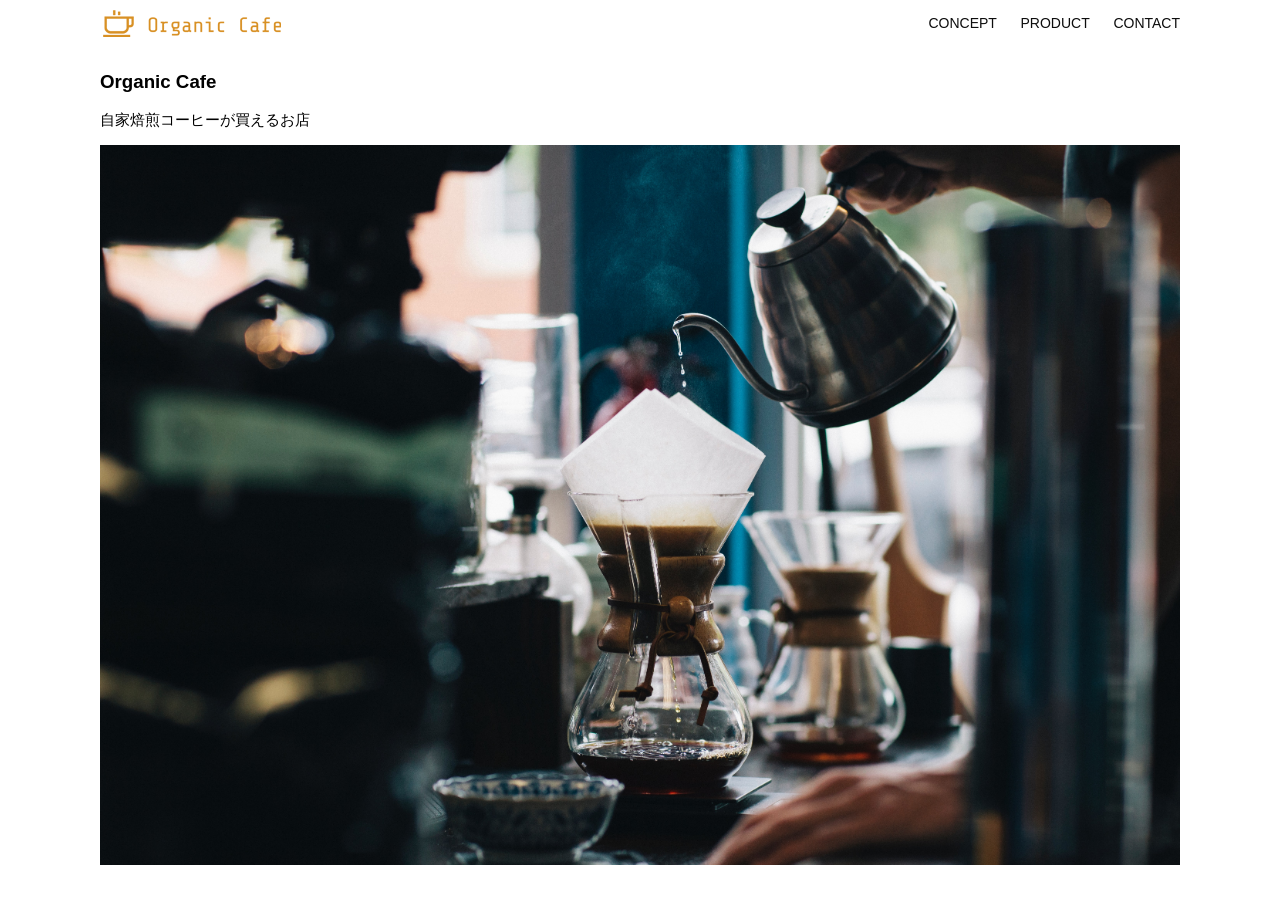
<file: kadai_013/index.html>
<!DOCTYPE html>
<html>
  <head>
    <title>Organic Cafe</title>
    <meta charset="UTF-8" />
    <meta name="description" content="自家焙煎のコーヒーがお家で楽しめるOrganic Cafe"/>
    <meta name="viewport" content="width=device-width, initial-scale=1.0" />
    <link rel="stylesheet" href="style.css" />
  </head>
  <body>
    <!-- ヘッダー -->
    <header>
      <!-- ロゴ -->
      <a href="index.html" id="logo"><img src="images/logo.png" alt="トップページに戻る"/></a>

      <!-- PC用ナビゲーション -->
      <nav id="nav-pc">
        <a href="index.html#concept">CONCEPT</a>
        <a href="index.html#product">PRODUCT</a>
        <a href="index.html#contact">CONTACT</a>
      </nav>
      
      <!-- スマホ用メニューボタン -->
       <img id="menu-sp" src="images/button-menu.png" alt="ナビゲーションを開く"onclick="document.getElementById('nav-sp').style.display = 'block'">
  
       <nav id="nav-sp">
        <ul>
          <li>
            <img id="close" src="images/button-close.png" alt="ナビゲーションを閉じる" onclick="document.getElementById('nav-sp').style.display = 'none'" >
          </li>
          <li>
            <a id="logo-sp" href="index.html" onclick="document.getElementById('nav-sp').style.display = 'none'">
            <img src="images/logo-sp.png" alt="トップページに戻る">
            </a>
          </li>
          <li>
             <a class="menu" href="index.html#concspt" onclick="document.getElementById('nav-sp').style.display = 'none'">CONCEPT</a>
          </li>
          <li>
             <a class="menu" href="index.html#product" onclick="document.getElementById('nav-sp').style.display = 'none'">PRODUCT</a>
          </li>
          <li>
             <a class="menu" href="index.html#contact" onclick="document.getElementById('nav-sp').style.display = 'none'">CONTACT</a>
          </li>
        </ul>
       </nav>
    </header>

    <main>
      <article>
        <!-- メインビジュアル -->
        <section id="main-visual">
          <div id="main-message">
            <h1>Organic Cafe</h1>
            <p>自家焙煎コーヒーが買えるお店</p>
          </div>
          <img src="images/main-image.jpg" alt="コーヒーをハンドドリップで淹れる画像"/>
        </section>
      </article>
    </main>
  </body>
</html>
</file>
<file: kadai_013/style.css>
/* PC、スマホ共通スタイル */
body {
  font-family: "Source Sans Pro", "Hiragino Kaku Gothic ProN", Meiryo, Arial,
    sans-serif;
}

p {
  font-size: 15px;
}

#main-visual>img {
  width: 100%;
}

/*================
PC用のスタイル 
=================*/
@media screen and (min-width: 768px) {
  /* 横幅設定 */
  body {
    max-width: 1080px;
    min-width: 960px;
    margin: 0 auto 0 auto;
  }

  /* ヘッダー */
  header {
    display: flex;
    justify-content: space-between;
  }

  /* ナビゲーションのレイアウト */
  #nav-pc {
    text-align: right;
    font-size: 14px;
    padding-top: 15px;
  }

  /* ナビゲーションのリンクの装飾設定 */
  #nav-pc>a {
    text-decoration: none;
    margin-left: 20px;
  }

  #nav-pc>a:link {
    color: #0d0d0d;
  }

  #nav-pc>a:visited {
    color: #0d0d0d;
  }

  #nav-pc>a:hover {
    color: #0d0d0d;
    text-decoration: underline;
  }

  #nav-pc>a:active {
    color: #0d0d0d;
  }

  #menu-sp {
    display: none;
  }

  #nav-sp {
    display: none;
  }
}

  /* スマホ用のスタイル */
  @media screen and (max-width: 767px) {
    body {
      min-width: 375px;
      margin: 0;
    }

    #nav-pc {
      display: none;
    }

    #menu-sp {
      float: right;
      padding: 0;
    }

    #nav-sp {
      background-color: #ce933e;
      position: absolute;
      left: 0;
      top: 0;
      height: 100%;
      width: 100%;
      display: none;
      z-index: 100;
    }

    #nav-sp ul {
      padding-left: 0;
    }

    #nav-sp li {
      list-style: none;
    }

    #close {
      position: absolute;
      top: 20px;
      right: 20px;
    }

    #logo-sp {
      margin: 80px 0px 30px 20px;
    }

    #nav-sp a {
      display: block;
    }

    #nav-sp a:link {
      color: #ffffff;
    }

    #nav-sp a:visited {
      color: #ffffff;
    }

    #nav-sp a:hover {
      color: #ffffff;
      text-decoration: underline;
    }

    #nav-sp a:active {
      color: #ffffff;
    }

    #nav-sp .menu {
      text-decoration: none;
      display: block;
      margin: 0 20px;
      height: 44px;
      font-size: 16px;
      background-image: url(images/arrow.png);
      background-repeat: no-repeat;
      background-position: right top;
    }

  }
</file>
